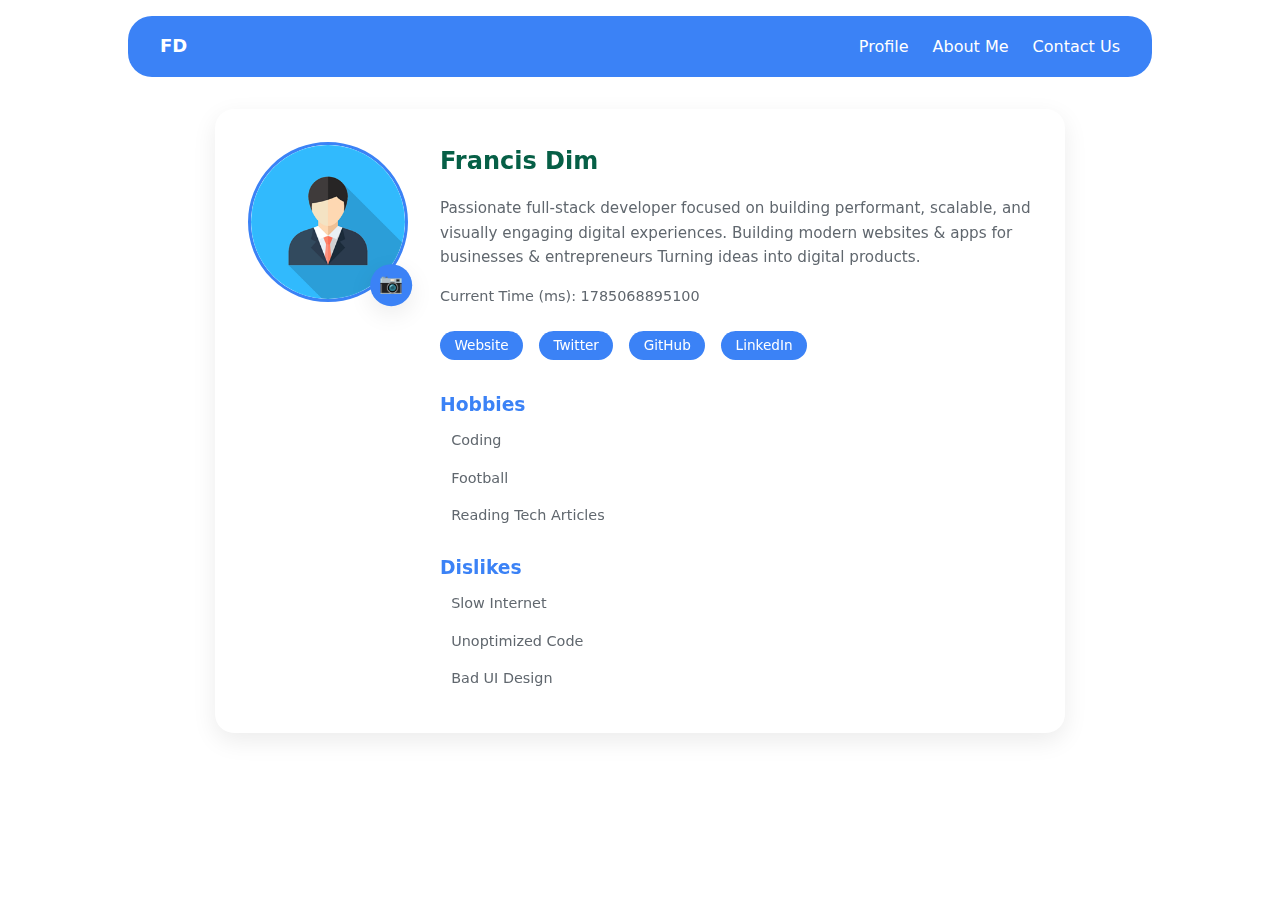
<file: index.html>
<!DOCTYPE html>
<html lang="en">
  <head>
    <meta charset="UTF-8" />
    <meta name="viewport" content="width=device-width, initial-scale=1.0" />
    <title>Frontend | Profile Card</title>
    <link rel="stylesheet" href="css/style.css" />
  </head>
  <body>
    <main class="main-container">
      <!-- Navbar -->
      <nav class="navbar" data-testid="test-navbar">
        <div class="nav-brand">FD</div>

        <button class="nav-toggle" aria-label="Toggle navigation">☰</button>

        <ul class="nav-links">
          <li><a href="index.html">Profile</a></li>
          <li><a href="about.html">About Me</a></li>
          <li><a href="contact.html">Contact Us</a></li>
        </ul>
      </nav>

      <article data-testid="test-profile-card" class="profile-card">
        <figure class="avatar-wrapper">
          <img
            src="assets/avatar.png"
            alt="Pic"
            data-testid="test-user-avatar"
            id="user-avatar"
          />
          <div class="upload-overlay">
            <label for="avatar-upload" class="upload-btn">📷</label>
            <input
              type="file"
              id="avatar-upload"
              accept="image/*"
              data-testid="test-avatar-upload"
            />
          </div>
        </figure>

        <div class="profile-content">
          <header>
            <h2 data-testid="test-user-name">Francis Dim</h2>
          </header>

          <p data-testid="test-user-bio" class="bio">
            Passionate full-stack developer focused on building performant,
            scalable, and visually engaging digital experiences. Building modern
            websites & apps for businesses & entrepreneurs Turning ideas into
            digital products.
          </p>

          <div class="meta">
            <p>
              Current Time (ms):
              <span data-testid="test-user-time" id="user-time"></span>
            </p>
          </div>

          <nav aria-label="Social Links">
            <ul data-testid="test-user-social-links" class="social-links">
              <li>
                <a
                  href="https://francisdim-dev.vercel.app"
                  target="_blank"
                  rel="noopener noreferrer"
                  data-testid="test-user-social-website"
                  >Website</a
                >
              </li>
              <li>
                <a
                  href="https://x.com/FrancisKosisoc1"
                  target="_blank"
                  rel="noopener noreferrer"
                  data-testid="test-user-social-twitter"
                  >Twitter</a
                >
              </li>
              <li>
                <a
                  href="https://github.com/Francis6-git"
                  target="_blank"
                  rel="noopener noreferrer"
                  data-testid="test-user-social-github"
                  >GitHub</a
                >
              </li>
              <li>
                <a
                  href="https://www.linkedin.com/in/francis-dim-398258293"
                  target="_blank"
                  rel="noopener noreferrer"
                  data-testid="test-user-social-linkedin"
                  >LinkedIn</a
                >
              </li>
            </ul>
          </nav>

          <section>
            <h3>Hobbies</h3>
            <ul data-testid="test-user-hobbies">
              <li>Coding</li>
              <li>Football</li>
              <li>Reading Tech Articles</li>
            </ul>
          </section>

          <section>
            <h3>Dislikes</h3>
            <ul data-testid="test-user-dislikes">
              <li>Slow Internet</li>
              <li>Unoptimized Code</li>
              <li>Bad UI Design</li>
            </ul>
          </section>
        </div>
      </article>
    </main>

    <script src="js/main.js" defer></script>
  </body>
</html>
</file>
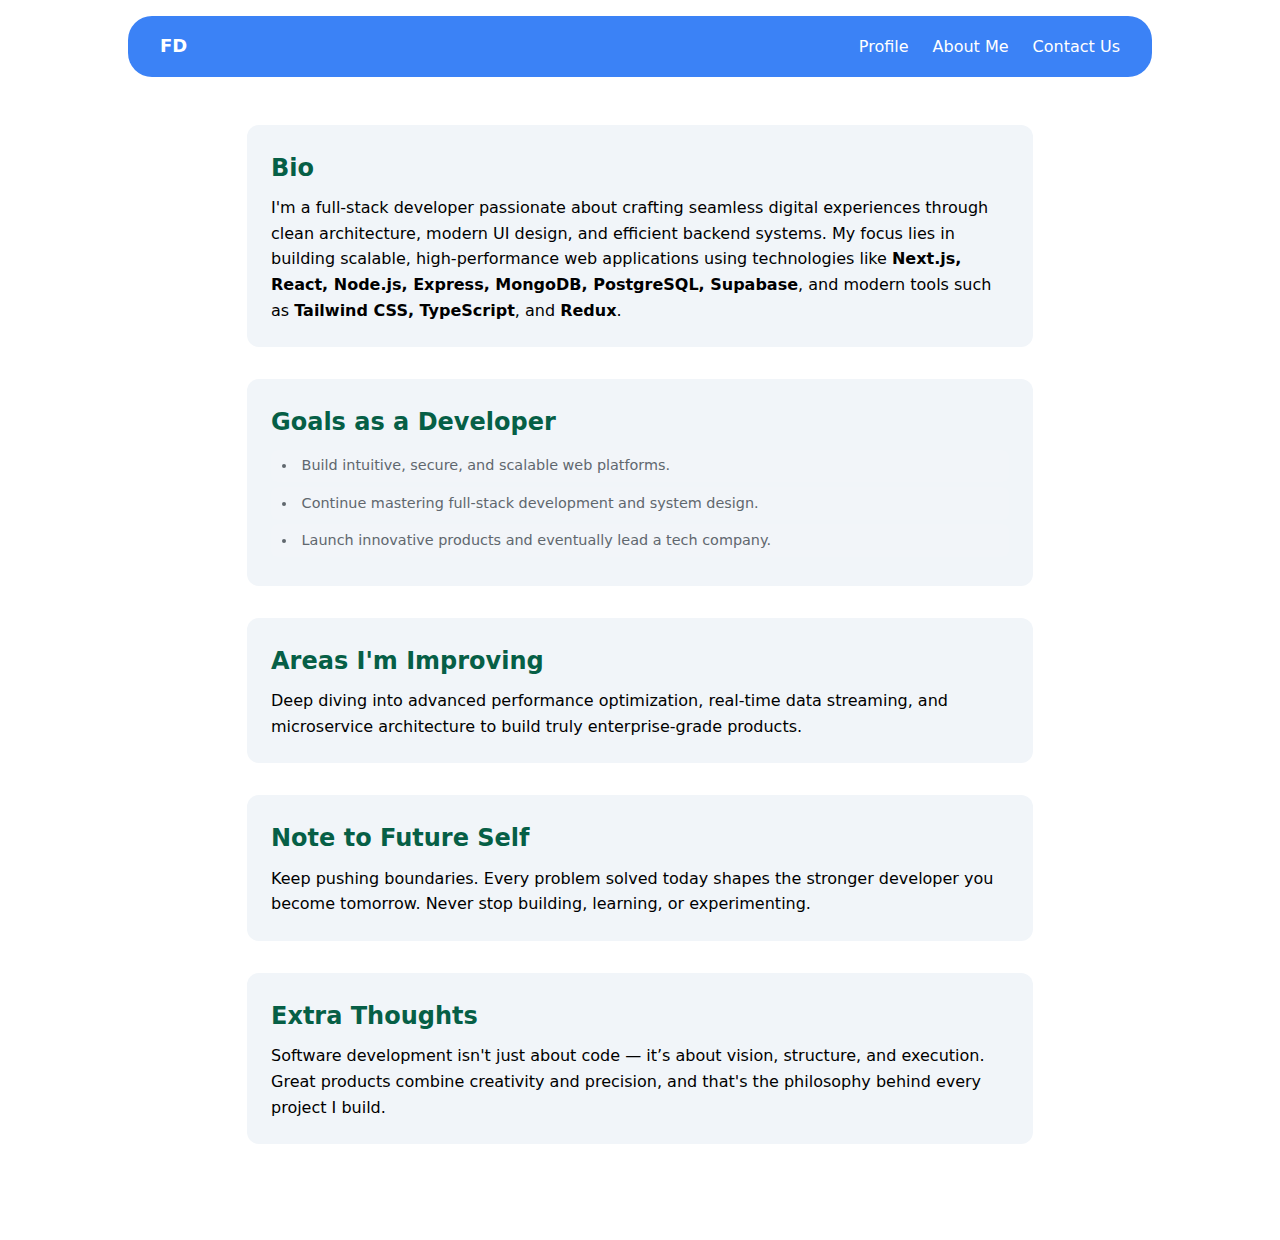
<file: about.html>
<!DOCTYPE html>
<html lang="en">
  <head>
    <meta charset="UTF-8" />
    <meta name="viewport" content="width=device-width, initial-scale=1.0" />
    <title>About Me</title>
    <link rel="stylesheet" href="css/style.css" />
    <link rel="stylesheet" href="css/about.css" />
  </head>
  <body>
    <main>
      <!-- Navbar -->
      <nav class="navbar" data-testid="test-navbar">
        <div class="nav-brand">FD</div>

        <button class="nav-toggle" aria-label="Toggle navigation">☰</button>

        <ul class="nav-links">
          <li><a href="index.html">Profile</a></li>
          <li><a href="about.html">About Me</a></li>
          <li><a href="contact.html">Contact Us</a></li>
        </ul>
      </nav>

      <div data-testid="test-about-page" class="about-container">
        <section data-testid="test-about-bio">
          <h2>Bio</h2>
          <p>
            I&apos;m a full-stack developer passionate about crafting seamless
            digital experiences through clean architecture, modern UI design,
            and efficient backend systems. My focus lies in building scalable,
            high-performance web applications using technologies like
            <strong
              >Next.js, React, Node.js, Express, MongoDB, PostgreSQL,
              Supabase</strong
            >, and modern tools such as
            <strong>Tailwind CSS, TypeScript</strong>, and
            <strong>Redux</strong>.
          </p>
        </section>

        <section data-testid="test-about-goals">
          <h2>Goals as a Developer</h2>
          <ul>
            <li>Build intuitive, secure, and scalable web platforms.</li>
            <li>
              Continue mastering full-stack development and system design.
            </li>
            <li>
              Launch innovative products and eventually lead a tech company.
            </li>
          </ul>
        </section>

        <section data-testid="test-about-confidence">
          <h2>Areas I'm Improving</h2>
          <p>
            Deep diving into advanced performance optimization, real-time data
            streaming, and microservice architecture to build truly
            enterprise-grade products.
          </p>
        </section>

        <section data-testid="test-about-future-note">
          <h2>Note to Future Self</h2>
          <p>
            Keep pushing boundaries. Every problem solved today shapes the
            stronger developer you become tomorrow. Never stop building,
            learning, or experimenting.
          </p>
        </section>

        <section data-testid="test-about-extra">
          <h2>Extra Thoughts</h2>
          <p>
            Software development isn't just about code — it’s about vision,
            structure, and execution. Great products combine creativity and
            precision, and that&apos;s the philosophy behind every project I
            build.
          </p>
        </section>
      </div>
    </main>

    <script src="js/main.js" defer></script>
  </body>
</html>
</file>
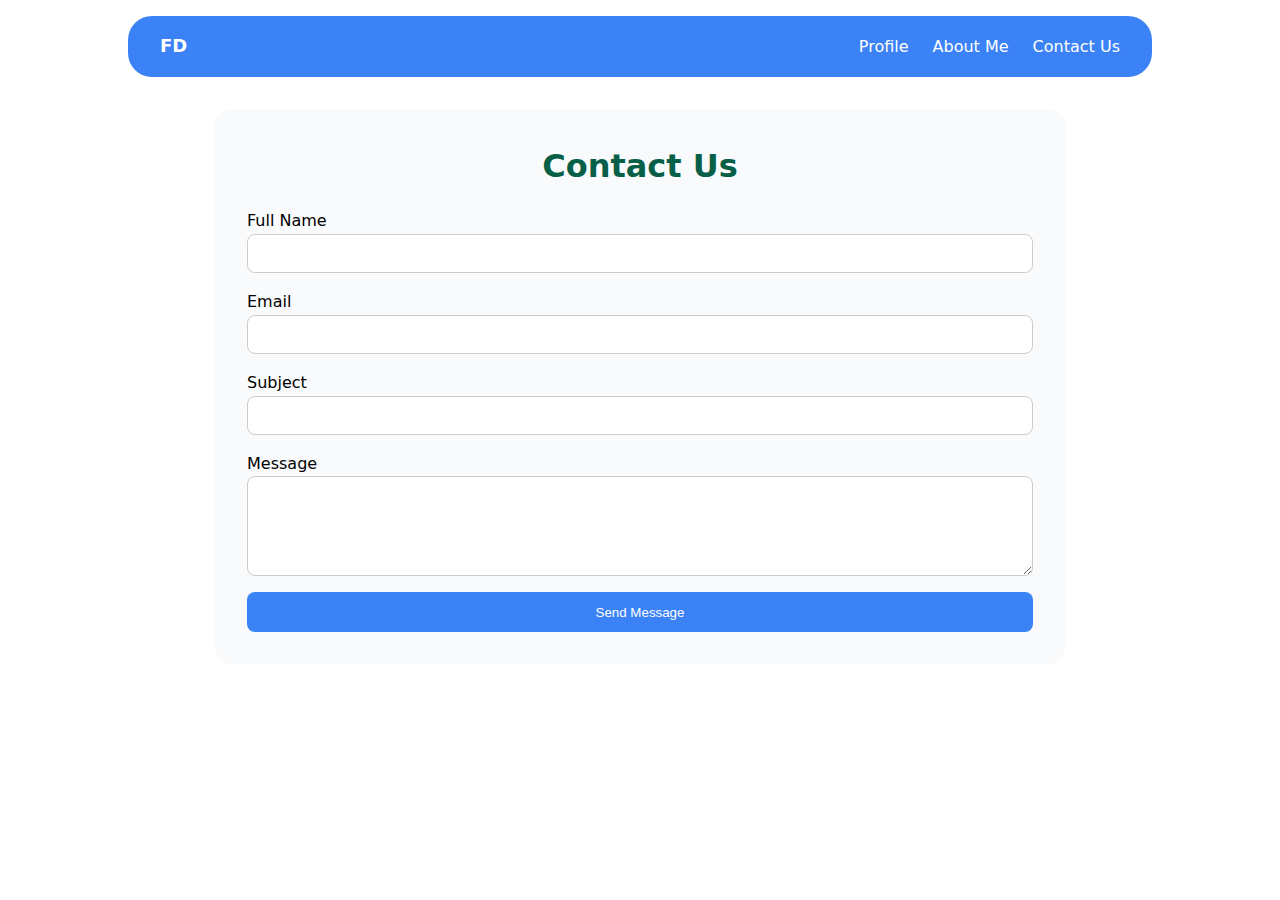
<file: contact.html>
<!DOCTYPE html>
<html lang="en">
  <head>
    <meta charset="UTF-8" />
    <meta name="viewport" content="width=device-width, initial-scale=1.0" />
    <title>Contact Us</title>
    <link rel="stylesheet" href="css/style.css" />
    <link rel="stylesheet" href="css/contact.css" />
  </head>
  <body>
    <main>
      <!-- Navbar -->
      <nav class="navbar" data-testid="test-navbar">
        <div class="nav-brand">FD</div>

        <button class="nav-toggle" aria-label="Toggle navigation">☰</button>

        <ul class="nav-links">
          <li><a href="index.html">Profile</a></li>
          <li><a href="about.html">About Me</a></li>
          <li><a href="contact.html">Contact Us</a></li>
        </ul>
      </nav>

      <div data-testid="test-contact-page" class="contact-container">
        <h1>Contact Us</h1>

        <p id="success" class="success" data-testid="test-contact-success"></p>

        <form id="contact-form" novalidate>
          <div class="form-group">
            <label for="name">Full Name</label>
            <input
              id="name"
              type="text"
              data-testid="test-contact-name"
              required
            />
            <p
              class="error"
              id="error-name"
              data-testid="test-contact-error-name"
            ></p>
          </div>

          <div class="form-group">
            <label for="email">Email</label>
            <input
              id="email"
              type="email"
              data-testid="test-contact-email"
              required
            />
            <p
              class="error"
              id="error-email"
              data-testid="test-contact-error-email"
            ></p>
          </div>

          <div class="form-group">
            <label for="subject">Subject</label>
            <input
              id="subject"
              type="text"
              data-testid="test-contact-subject"
              required
            />
            <p
              class="error"
              id="error-subject"
              data-testid="test-contact-error-subject"
            ></p>
          </div>

          <div class="form-group">
            <label for="message">Message</label>
            <textarea
              id="message"
              rows="5"
              data-testid="test-contact-message"
              required
            ></textarea>
            <p
              class="error"
              id="error-message"
              data-testid="test-contact-error-message"
            ></p>
          </div>

          <button type="submit" data-testid="test-contact-submit">
            Send Message
          </button>
        </form>
      </div>
    </main>

    <script src="js/main.js" defer></script>
    <script src="js/contact.js" defer></script>
  </body>
</html>
</file>
<file: css/style.css>
/* --------------------
   Base & Theme Setup
-------------------- */
:root {
  --bg: #0f172a;
  --card-bg: rgba(30, 41, 59, 0.65);
  --text: #f8fafc;
  --subtext: #60676e;
  --accent: #3b82f6;
  --radius: 1.2rem;
  --shadow: 0 8px 25px rgba(0, 0, 0, 0.08);
  --glass-border: 1px solid rgba(255, 255, 255, 0.1);
  --transition: 0.3s ease;
  --blur: 16px;
}

* {
  box-sizing: border-box;
  margin: 0;
  padding: 0;
}

body {
  font-family: "Inter", system-ui, sans-serif;
  justify-content: center;
  align-items: center;
  min-height: 100vh;
  line-height: 1.6;
  padding: 1rem;
}

h2,
h3 {
  font-weight: 600;
  color: #065f46;
}

ul {
  list-style: none;
  padding-left: 0;
}

/* --------------------
   Profile Card Layout
-------------------- */
.profile-card {
  backdrop-filter: blur(var(--blur));
  border: var(--glass-border);
  border-radius: var(--radius);
  box-shadow: var(--shadow);
  display: grid;
  grid-template-columns: 160px 1fr;
  gap: 2rem;
  max-width: 850px;
  width: 100%;
  padding: 2rem;
  margin: 2rem auto;
  align-items: start;
  transition: transform var(--transition);
}

.profile-card:hover {
  transform: translateY(-4px);
}

/* --------------------
   Avatar & Upload
-------------------- */
.avatar-wrapper {
  position: relative;
  width: 160px;
  height: 160px;
}

.avatar-wrapper img {
  width: 100%;
  height: 100%;
  border-radius: 50%;
  object-fit: cover;
  border: 3px solid var(--accent);
  transition: opacity var(--transition);
}

.upload-overlay {
  position: absolute;
  bottom: 0;
  right: 0;
  transform: translate(10%, 10%);
}

.upload-btn {
  background: var(--accent);
  color: #fff;
  border-radius: 50%;
  width: 42px;
  height: 42px;
  display: flex;
  align-items: center;
  justify-content: center;
  cursor: pointer;
  font-size: 1.2rem;
  box-shadow: var(--shadow);
  transition: background var(--transition);
}

.upload-btn:hover {
  background: #1d4ed8;
}

#avatar-upload {
  display: none;
}

/* --------------------
   Profile Content
-------------------- */
.profile-content {
  display: flex;
  flex-direction: column;
  gap: 1rem;
}

.bio {
  color: var(--subtext);
  font-size: 0.95rem;
}

.meta {
  font-size: 0.9rem;
  color: var(--subtext);
}

/* --------------------
   Social Links
-------------------- */
.social-links {
  display: flex;
  gap: 1rem;
  flex-wrap: wrap;
  margin: 0.5rem 0 1rem;
}

.social-links a {
  background: var(--accent);
  color: white;
  padding: 0.4rem 0.9rem;
  border-radius: 20px;
  font-size: 0.85rem;
  text-decoration: none;
  transition: all var(--transition);
}

.social-links a:hover {
  background: #1e40af;
  transform: translateY(-2px);
}

/* --------------------
   Lists
-------------------- */
section h3 {
  margin-bottom: 0.3rem;
  color: var(--accent);
}

section ul li {
  color: var(--subtext);
  background: rgba(0, 0, 0, 0.05);
  margin-bottom: 0.3rem;
  padding: 0.3rem 0.7rem;
  border-radius: 6px;
  font-size: 0.9rem;
}

section ul li {
  background: rgba(255, 255, 255, 0.08);
}

/* --------------------
   Responsiveness
-------------------- */
@media (max-width: 768px) {
  .profile-card {
    grid-template-columns: 1fr;
    text-align: center;
    padding: 1.5rem;
  }

  .avatar-wrapper {
    margin: 0 auto;
  }

  .social-links {
    justify-content: center;
  }

  .profile-content {
    align-items: center;
  }
}

/* --- Navbar --- */
.navbar {
  display: flex;
  justify-content: space-between;
  align-items: center;
  max-width: 90vw;
  width: 80vw;
  background: var(--accent);
  color: white;
  padding: 1rem 2rem;
  border-radius: 1.5rem;
  margin: 0 auto;
  margin-bottom: 1rem;
  position: sticky;
  top: 0;
  z-index: 100;
}
.nav-brand {
  font-weight: 700;
  font-size: large;
}
.nav-links {
  list-style: none;
  display: flex;
  gap: 1.5rem;
}
.nav-links a {
  color: white;
  text-decoration: none;
  font-weight: 500;
}
.nav-toggle {
  display: none;
  background: none;
  border: none;
  color: white;
  font-size: 1.5rem;
  cursor: pointer;
}
@media (max-width: 768px) {
  .navbar {
    padding: 0.5rem 1rem;
    width: 100%;
  }
  .nav-links {
    display: none;
    flex-direction: column;
    background: var(--accent);
    position: absolute;
    top: 64px;
    right: 0;
    padding: 1rem;
    border-radius: 0 0 1rem 1rem;
  }
  .nav-links li a {
    padding: 0.5rem 5rem;
    text-align: center;
    border: 1px solid #c1cbd6;
    border-radius: 1.6rem;
  }
  .nav-links.show {
    display: flex;
  }
  .nav-toggle {
    display: block;
  }
}
</file>
<file: css/about.css>
.about-container {
  max-width: 850px;
  width: 100%;
  margin: 2rem auto;
  padding: 1rem 2rem;
}
.about-container section {
  margin-bottom: 2rem;
  background: #f1f5f9;
  padding: 1.5rem;
  border-radius: 0.75rem;
}
h2 {
  color: #065f46;
  margin-bottom: 0.5rem;
}
p,
li {
  line-height: 1.6;
}
ul {
  list-style: disc inside;
}
@media (max-width: 768px) {
  .about-container {
    padding: 1rem;
  }
}
</file>
<file: css/contact.css>
.contact-container {
  max-width: 850px;
  width: 100%;
  margin: 2rem auto;
  padding: 2rem;
  background: #f9fafb;
  border-radius: 1rem;
}
.contact-container h1 {
  margin-bottom: 1rem;
  color: #065f46;
  font-weight: 600;
  text-align: center;
}
form {
  display: flex;
  flex-direction: column;
  gap: 1rem;
}
.form-group {
  display: flex;
  flex-direction: column;
}
input,
textarea {
  padding: 0.7rem;
  border: 1px solid #ccc;
  border-radius: 0.5rem;
}
button {
  background: var(--accent);
  color: white;
  padding: 0.8rem;
  border: none;
  border-radius: 0.5rem;
  cursor: pointer;
}
button:hover {
  background: #070dbc;
  transition: background var(--transition);
}
.error {
  color: red;
  font-size: 0.9rem;
}
.success {
  color: rgb(108, 210, 108);
  text-align: center;
  font-weight: 600;
  margin: 1rem auto;
}
</file>
